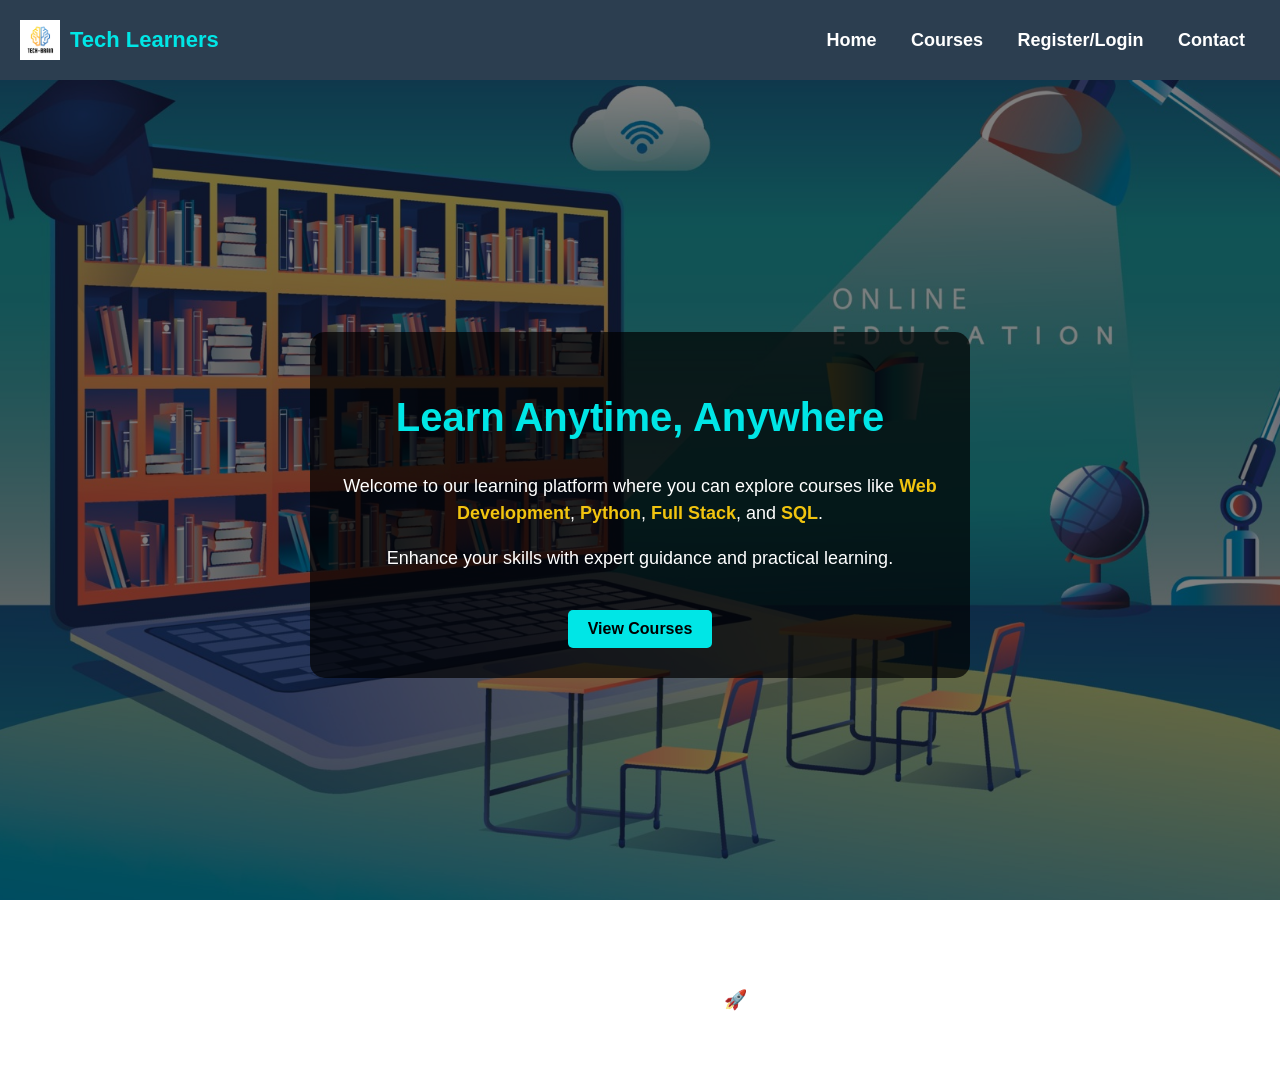
<file: index.html>
<!DOCTYPE html>
<html>

<head>
    <title>My Learning Platform</title>
    <link rel="stylesheet" href="styles.css">
</head>

<body>

    <header>
        <div class="logo">
            <img src="images/logo.png" alt="Logo">
            <h1>Tech Learners</h1>
        </div>

        <nav>
            <a href="index.html">Home</a>
            <a href="courses.html">Courses</a>
            <a href="register.html">Register/Login</a>
            <a href="contact.html">Contact</a>
        </nav>
    </header>

    <section class="home">
        <div class="home-content">

            <h2>Learn Anytime, Anywhere</h2>

            <p>
                Welcome to our learning platform where you can explore courses like
                <span>Web Development</span>, <span>Python</span>,
                <span>Full Stack</span>, and <span>SQL</span>.
            </p>

            <p>
                Enhance your skills with expert guidance and practical learning.
            </p>

            <a href="courses.html" class="btn">View Courses</a>

        </div>
    </section>

    <section class="extra">
        <h3>Start Learning Today 🚀</h3>
        <p>This website provides various online courses to boost your skills.</p>
    </section>
</body>

</html>
</file>
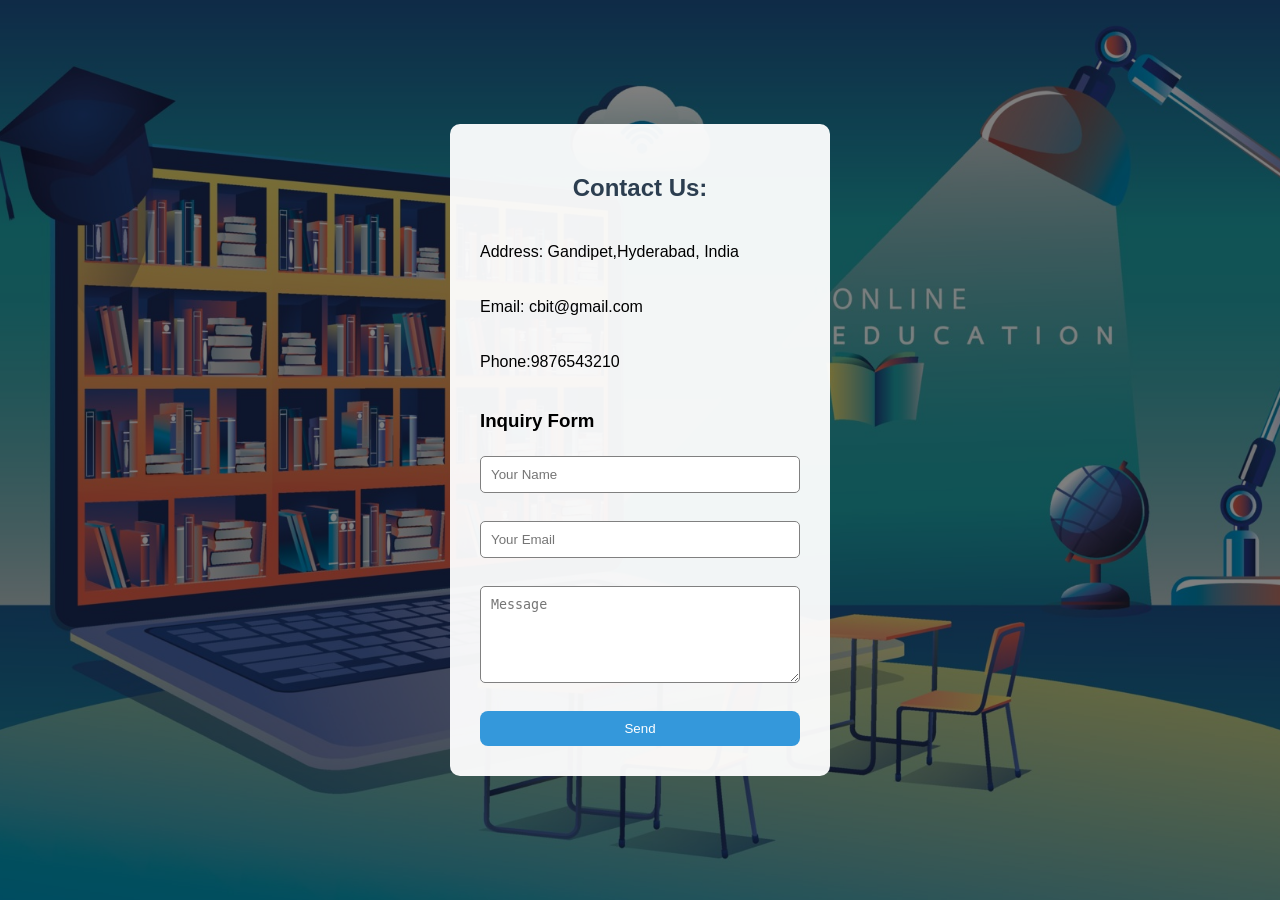
<file: contact.html>
<!DOCTYPE html>
<html>
<head>
    <title>Contact</title>
    <link rel="stylesheet" href="styles.css">
</head>
<body>


<div class="form-container">
<form >
 <h2>Contact Us:</h2>
<p>Address: Gandipet,Hyderabad, India</p>
<p>Email: cbit@gmail.com</p>
<p>Phone:9876543210</p>
<h3>Inquiry Form</h3>
    
    <input type="text" placeholder="Your Name"><br>
    <input type="email" placeholder="Your Email"><br>
    <textarea placeholder="Message" cols="25" rows="5"></textarea><br>
    <button>Send</button>
</form>
</div>
</body>
</html>
</file>
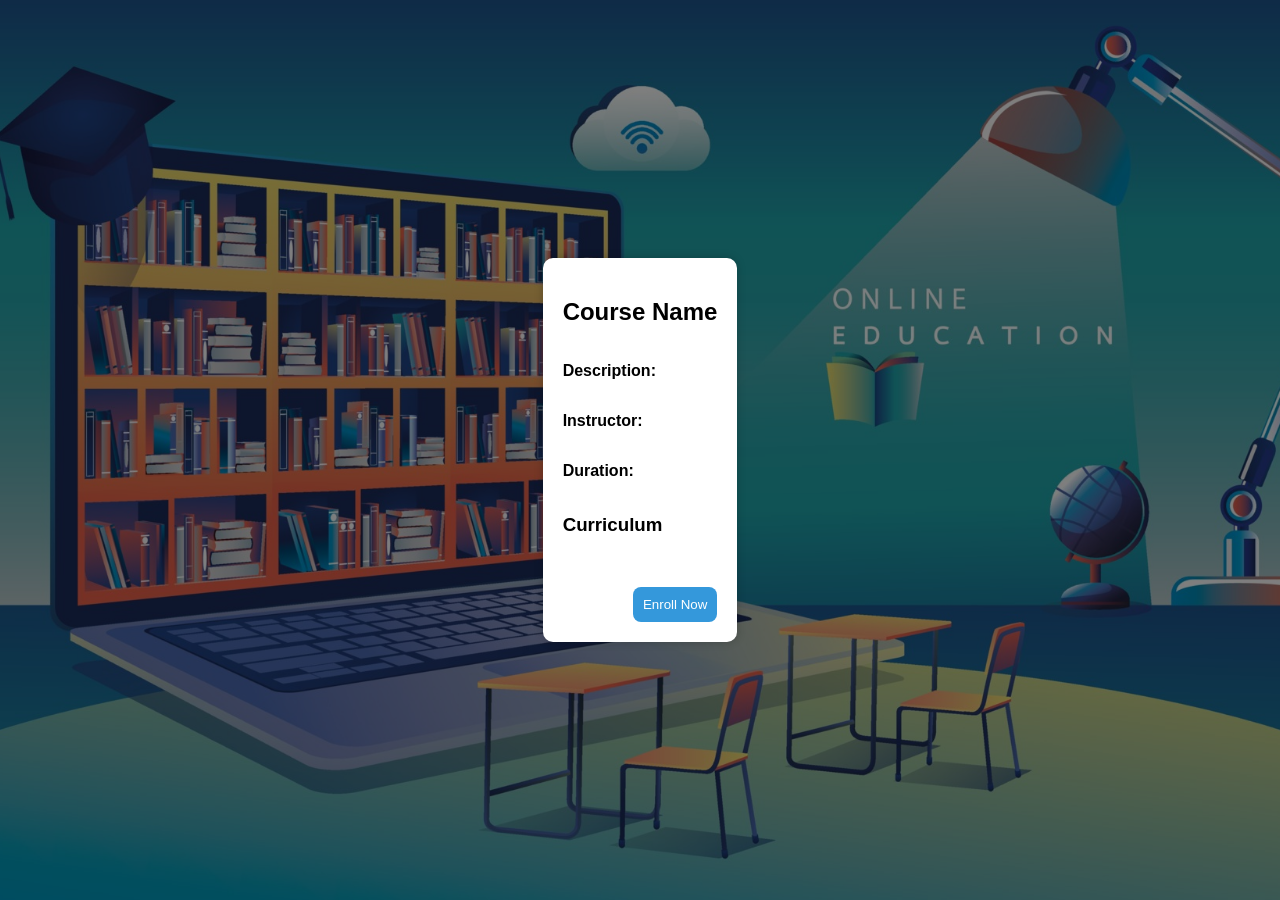
<file: course-details.html>
<!DOCTYPE html>
<html>
<head>
    <title>Course Details</title>
    <link rel="stylesheet" href="styles.css">
    <script src="script.js" defer></script>
</head>
<body>

<div class="form-container">

    <div class="card">

        <h2 id="title">Course Name</h2>

        <p><strong>Description:</strong> <span id="description"></span></p>
        <p><strong>Instructor:</strong> <span id="instructor"></span></p>
        <p><strong>Duration:</strong> <span id="duration"></span></p>

        <h3>Curriculum</h3>
        <ul id="curriculum"></ul>

        <button onclick="confirmEnroll()">Enroll Now</button>

    </div>

</div>

</body>
</html>
</file>
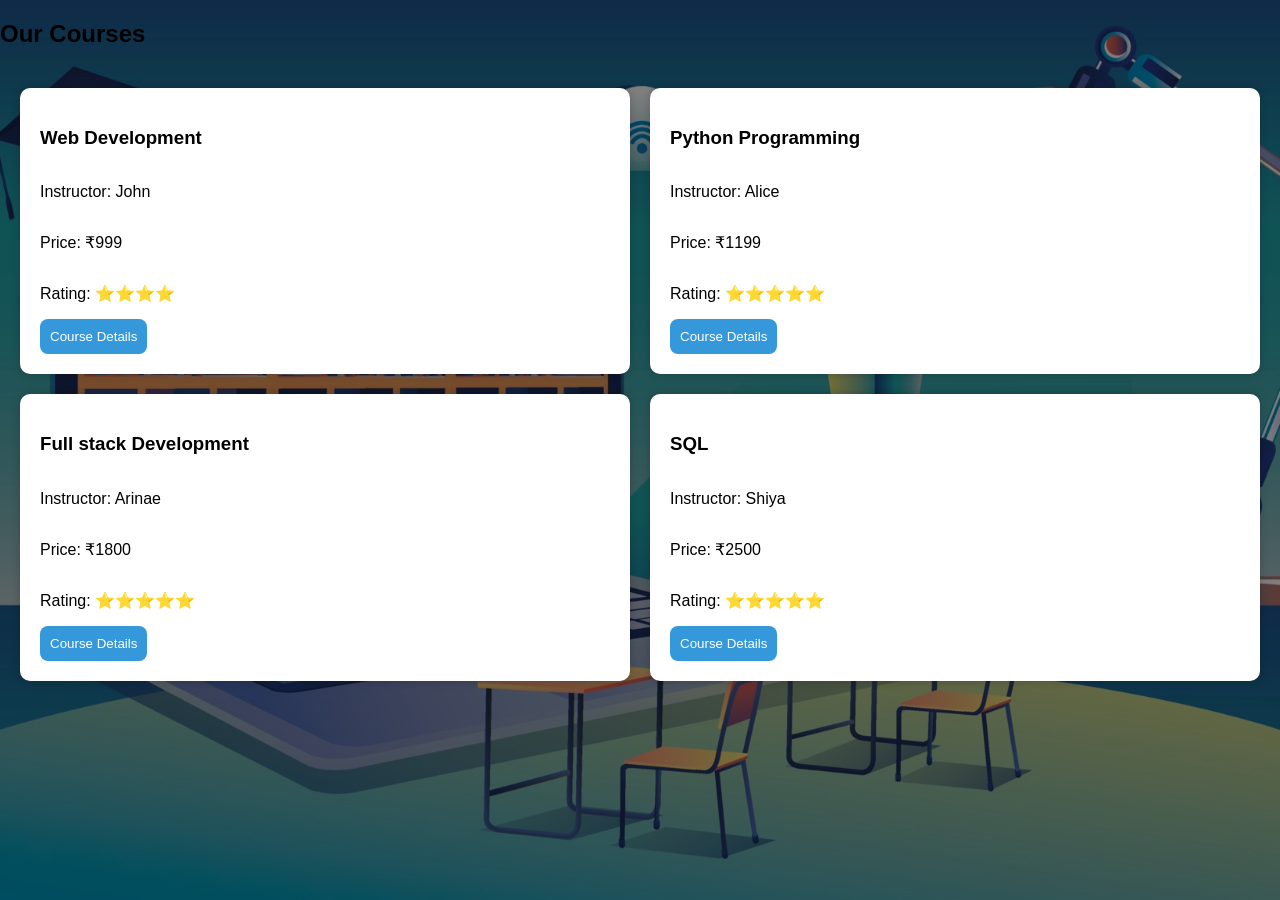
<file: courses.html>
<!DOCTYPE html>
<html>
<head>
    <title>Courses</title>
    <link rel="stylesheet" href="styles.css">
</head>
<body>

<h2>Our Courses</h2>

<div class="grid">

    <div class="card">
        <h3>Web Development</h3>
        <p>Instructor: John</p>
        <p>Price: ₹999</p>
        <p>Rating: ⭐⭐⭐⭐</p>
        <a href="course-details.html?course=web">
            <button>Course Details</button>
        </a>
    </div>

    <div class="card">
        <h3>Python Programming</h3>
        <p>Instructor: Alice</p>
        <p>Price: ₹1199</p>
        <p>Rating: ⭐⭐⭐⭐⭐</p>
        <a href="course-details.html?course=python">
            <button>Course Details</button>
        </a>
    </div>

    <div class="card">
        <h3>Full stack Development</h3>
        <p>Instructor: Arinae</p>
        <p>Price: ₹1800</p>
        <p>Rating: ⭐⭐⭐⭐⭐</p>
        <a href="course-details.html?course=fullstack">
            <button>Course Details</button>
        </a>
    </div>

    <div class="card">
        <h3>SQL</h3>
        <p>Instructor: Shiya</p>
        <p>Price: ₹2500</p>
        <p>Rating: ⭐⭐⭐⭐⭐</p>
        <a href="course-details.html?course=sql">
            <button>Course Details</button>
        </a>
    </div>

</div>

</body>
</html>
</file>
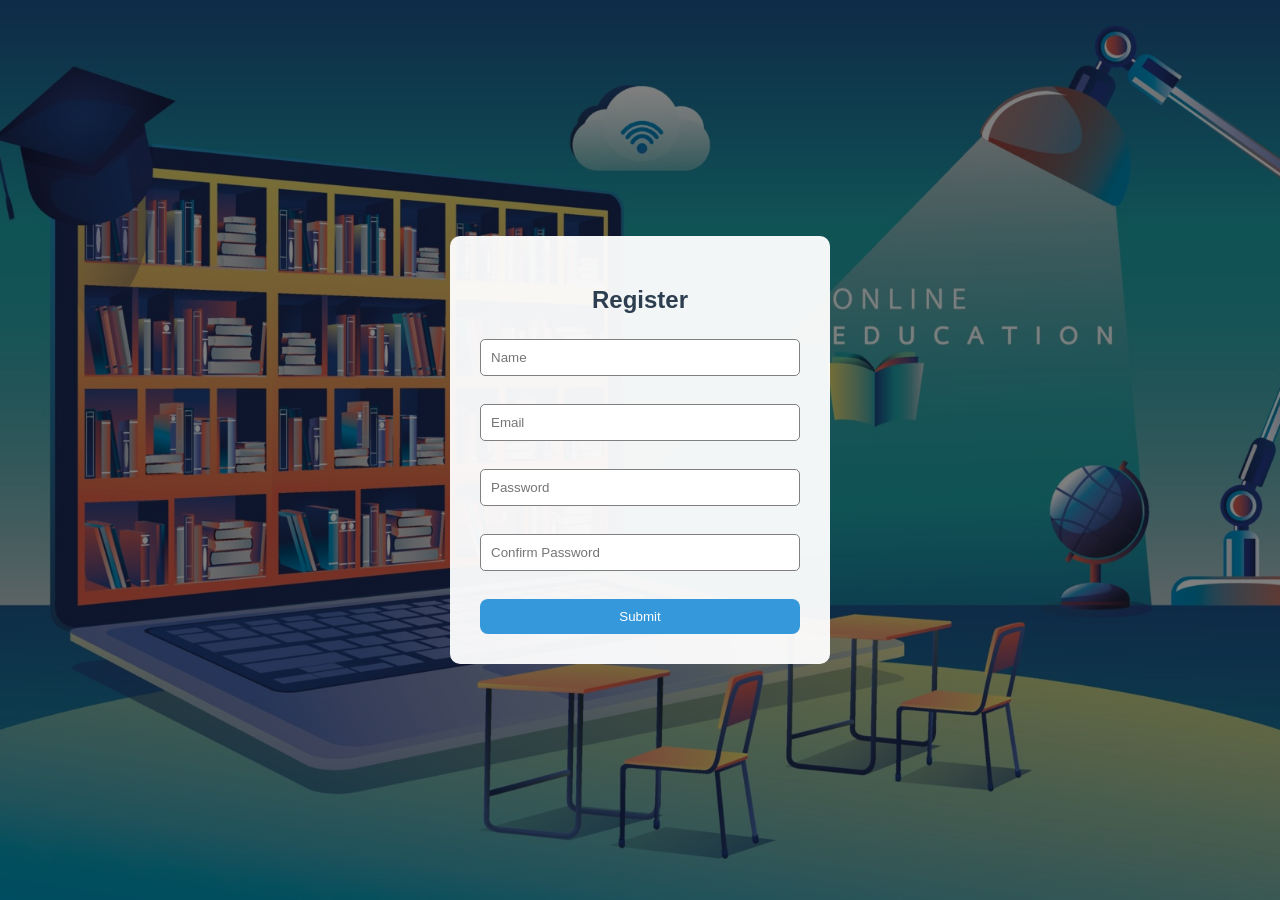
<file: register.html>
<!DOCTYPE html>
<html>
<head>
    <title>Register</title>
    <link rel="stylesheet" href="styles.css">
    <script src="script.js"></script>
</head>
<body>
    
<div class="form-container">

<form onsubmit="return validateForm()">
    <h2>Register</h2>
    <input type="text" id="name" placeholder="Name"><br>
    <input type="email" id="email" placeholder="Email"><br>
    <input type="password" id="password" placeholder="Password"><br>
    <input type="password" id="confirm" placeholder="Confirm Password"><br>
    <button type="submit">Submit</button>
</form>
</div>
</body>
</html>
</file>
<file: styles.css>
/* Header layout */
header {
    display: flex;
    justify-content: space-between;
    align-items: center;
    background: #2c3e50;
    padding: 15px 30px;
}

/* Logo section */
.logo {
    display: flex;
    align-items: center;
}

/* Logo image */
.logo img {
    width: 40px;
    height: 40px;
    margin-right: 10px;
}

/* Website name */
.logo h1 {
    font-size: 22px;
    color: #00e6e6;
    margin: 0;
}
body {
    font-family: Arial;
    margin: 0;
    background: url("images/bg.jpg") no-repeat center center fixed;
    background-size: cover;
}

/* Background overlay */
body::after {
    content: "";
    position: fixed;
    inset: 0;
    background: rgba(0,0,0,0.5);
    z-index: -1;
}

/* Header */
header {
    background: #2c3e50;
    color: white;
    padding: 20px;
    text-align: center;
}

/* Navigation */
nav a {
    color: white;
    margin: 15px;
    text-decoration: none;
    font-size: 18px;
    font-weight: bold;
}

nav a:hover {
    color: #f1c40f;
}

/* Sections */
section {
    padding: 20px;
    text-align: center;
}

/* HOME PAGE */
.home {
    height: 90vh;
    display: flex;
    justify-content: center;
    align-items: center;
}

/* Home content box */
.home-content {
    background: rgba(0, 0, 0, 0.7);
    padding: 30px;
    border-radius: 15px;
    color: white;
    max-width: 600px;
}

/* Heading */
.home-content h2 {
    font-size: 40px;
    color: #00e6e6;
}

/* Paragraph */
.home-content p {
    font-size: 18px;
    line-height: 1.5;
}

/* Highlight words */
.home-content span {
    color: #f1c40f;
    font-weight: bold;
}

/* Button */
.btn {
    display: inline-block;
    margin-top: 20px;
    padding: 10px 20px;
    background: #00e6e6;
    color: black;
    text-decoration: none;
    border-radius: 5px;
    font-weight: bold;
    transition: 0.3s;
}

.btn:hover {
    background: #00b3b3;
    transform: scale(1.05);
}

/* COURSES GRID */
.grid {
    display: grid;
    grid-template-columns: repeat(2, 1fr);
    gap: 20px;
    padding: 20px;
}

/* Card */
.card {
    background: white;
    border-radius: 10px;
    padding: 20px;
    text-align: left;
    box-shadow: 0 0 10px rgba(0,0,0,0.2);

    display: flex;
    flex-direction: column;
}

/* Button inside card */
.card button {
    margin-top: auto;
    align-self: flex-end;
}

/* Buttons */
button {
    background: #3498db;
    color: white;
    border-radius: 8px;
    padding: 10px;
    border: none;
    cursor: pointer;
}

button:hover {
    background: #1f6fd1;
}

/* FORM */
.form-container {
    display: flex;
    justify-content: center;
    align-items: center;
    height: 100vh;
}

/* Form box */
form {
    background: rgba(255, 255, 255, 0.95);
    padding: 30px;
    border-radius: 10px;

    display: flex;
    flex-direction: column;
    gap: 5px;
    width: 320px;
}

/* Form heading */
form h2 {
    text-align: center;
    color: #2c3e50;
}

/* Inputs */
input, textarea {
    padding: 10px;
    border: 1px solid gray;
    border-radius: 5px;
}

/* Extra section */
.extra {
    text-align: center;
    color: white;
    margin-top: 20px;
}
.logo h1:hover {
    color: #f1c40f;
}
</file>
